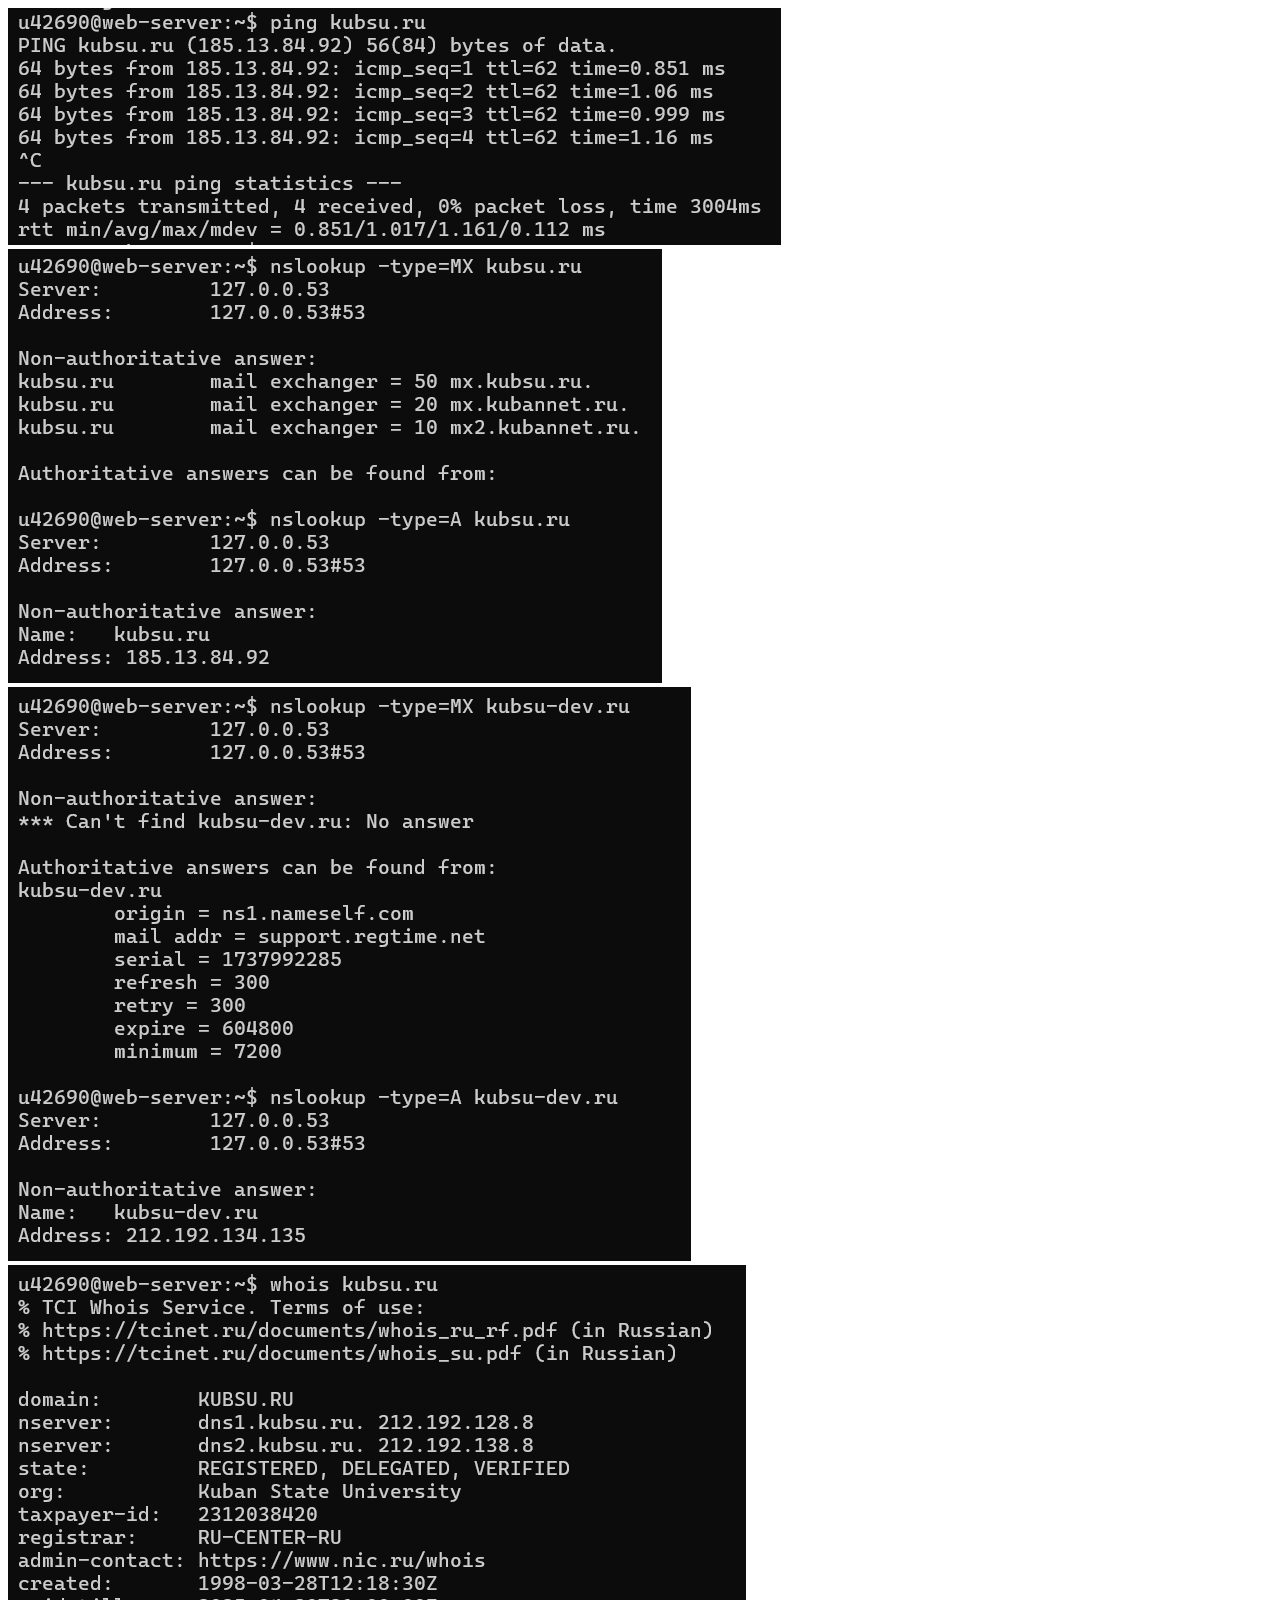
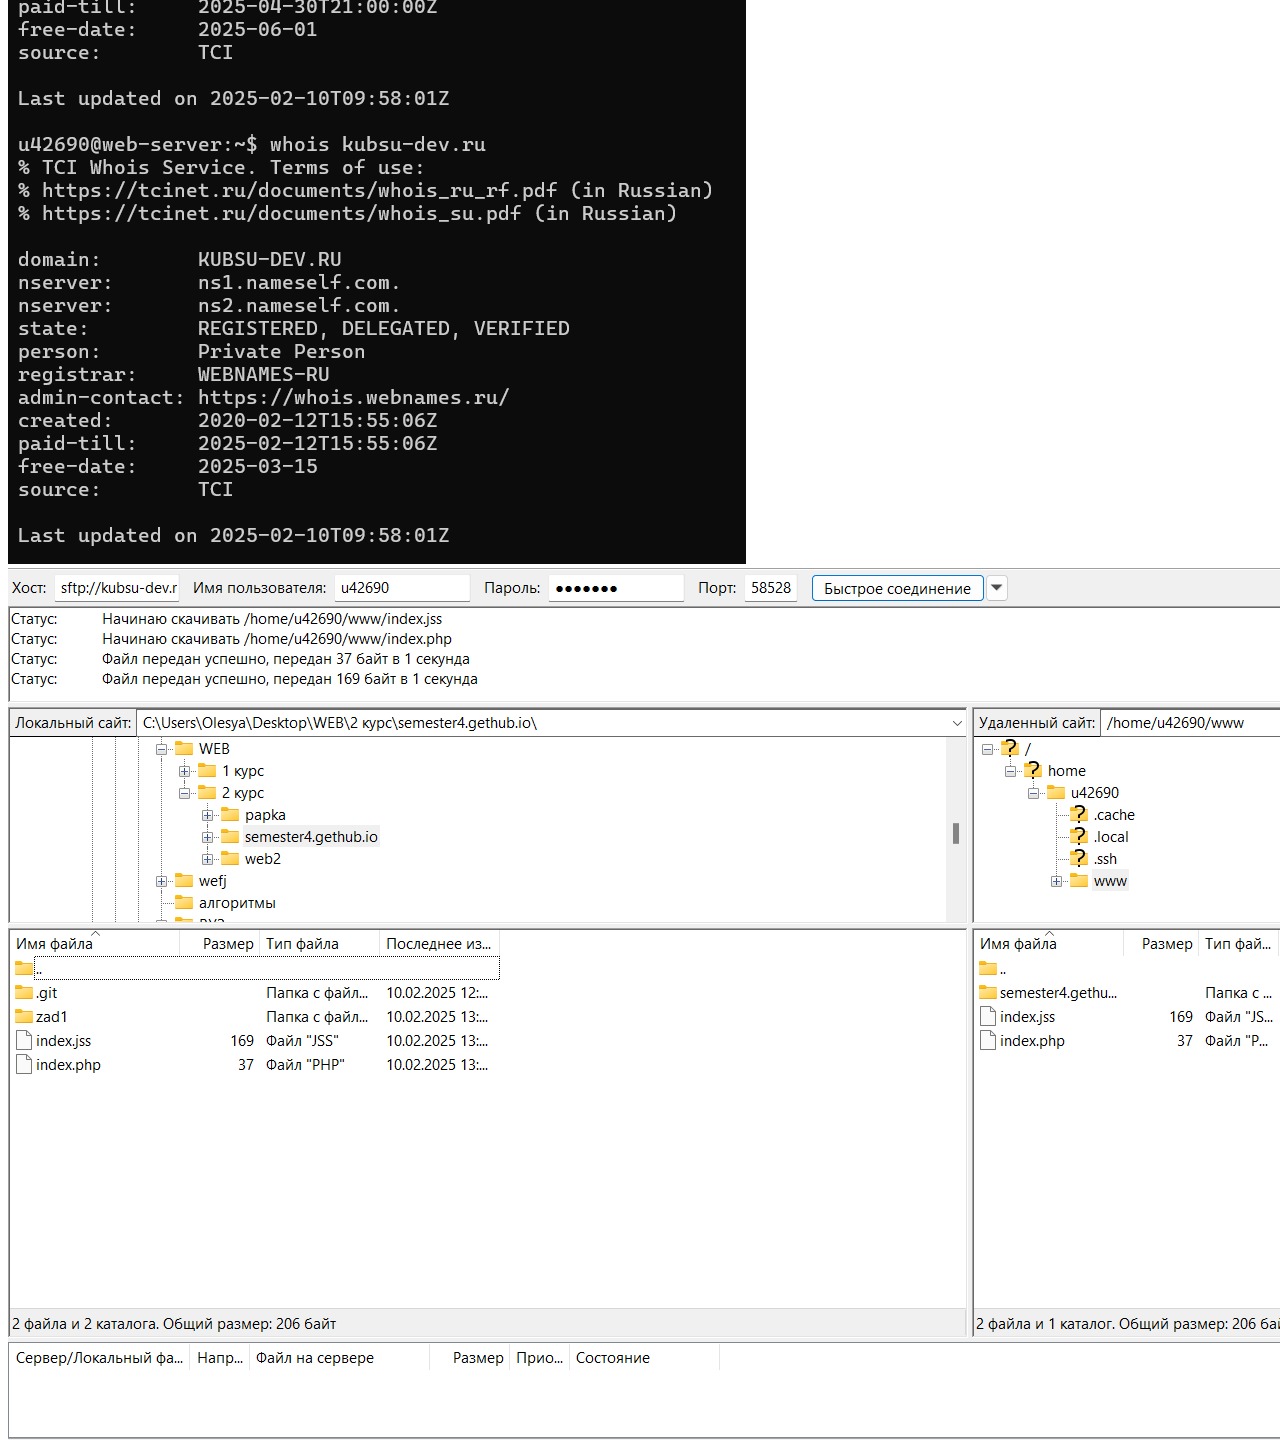
<file: zad1/index.html>
<!DOCTYPE html>

<html lang="ru">

  <head>
    <meta charset="utf-8" />
    <title>Сайт</title>
  </head>

  <body>
    <img src="1.png">
    <img src="2.png">
    <img src="3.png">
    <img src="4.png">
    <img src="5.png">
  </body>

</html>
</file>
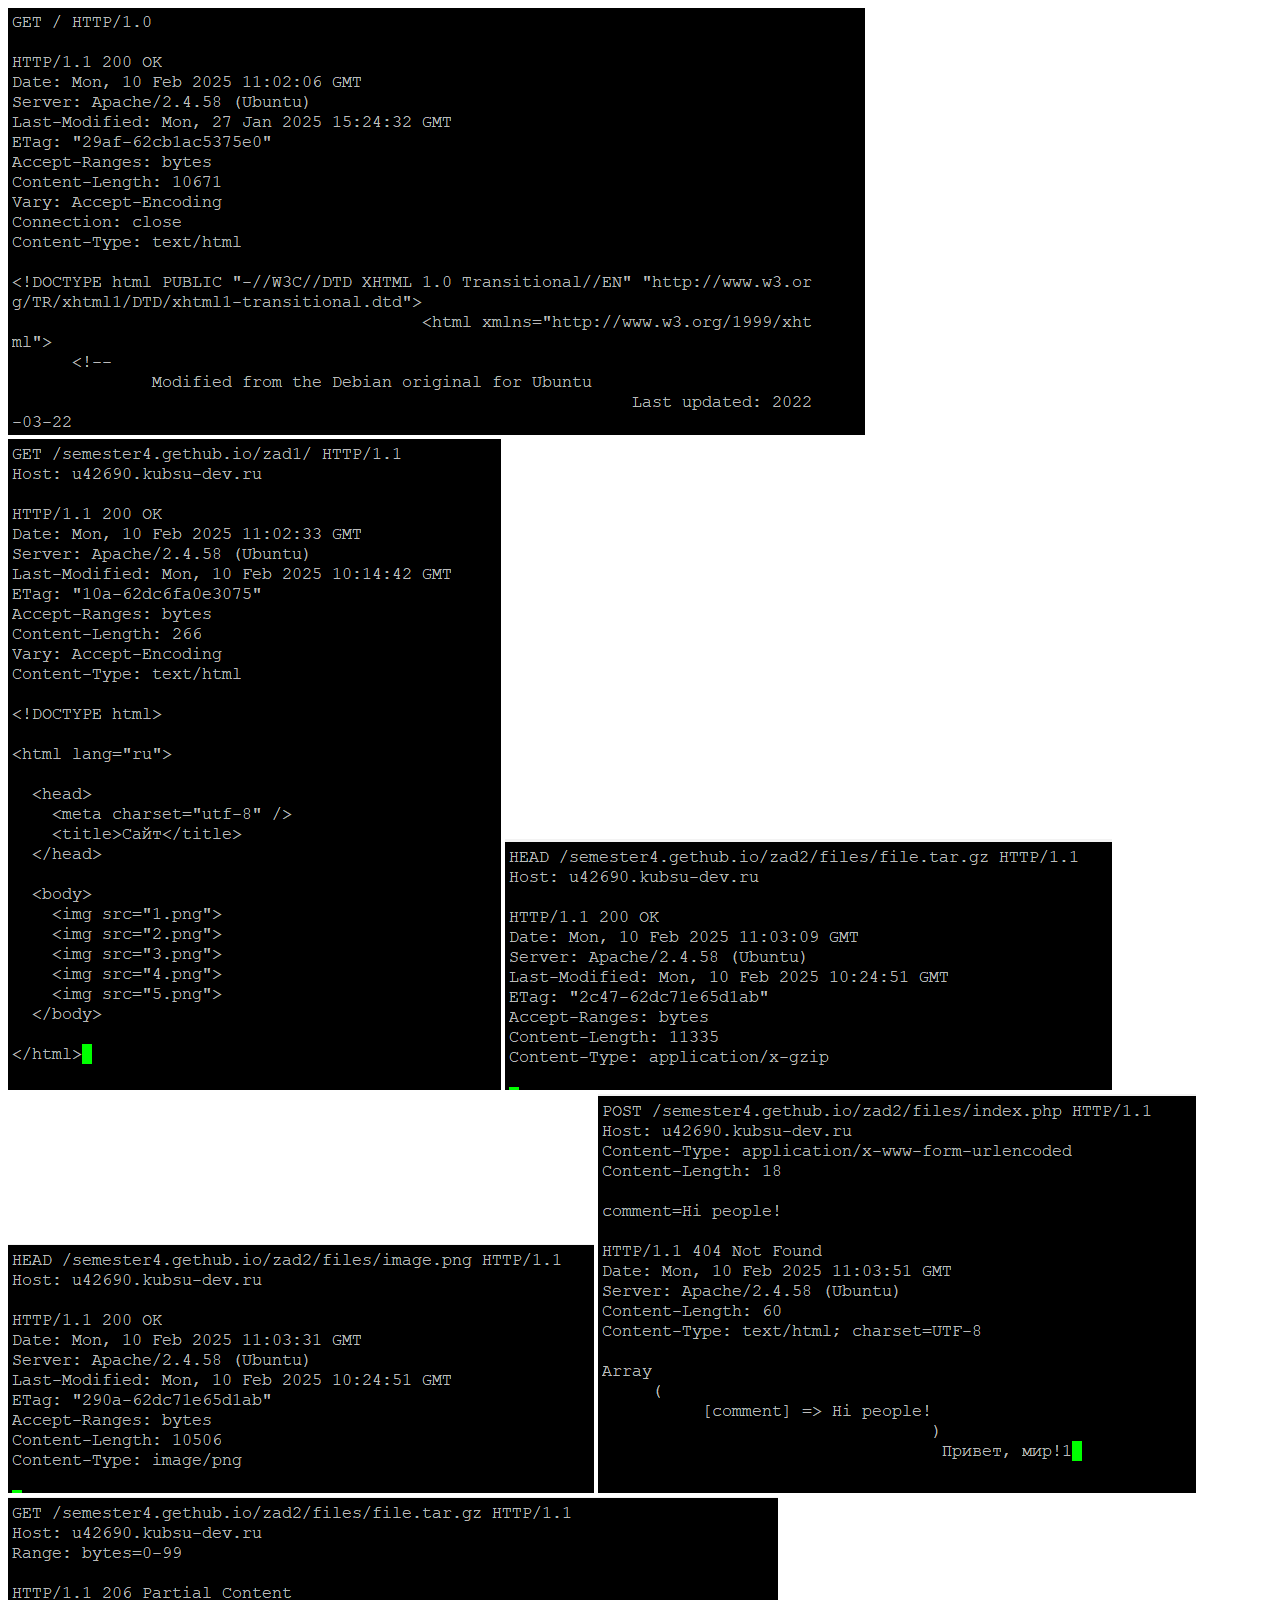
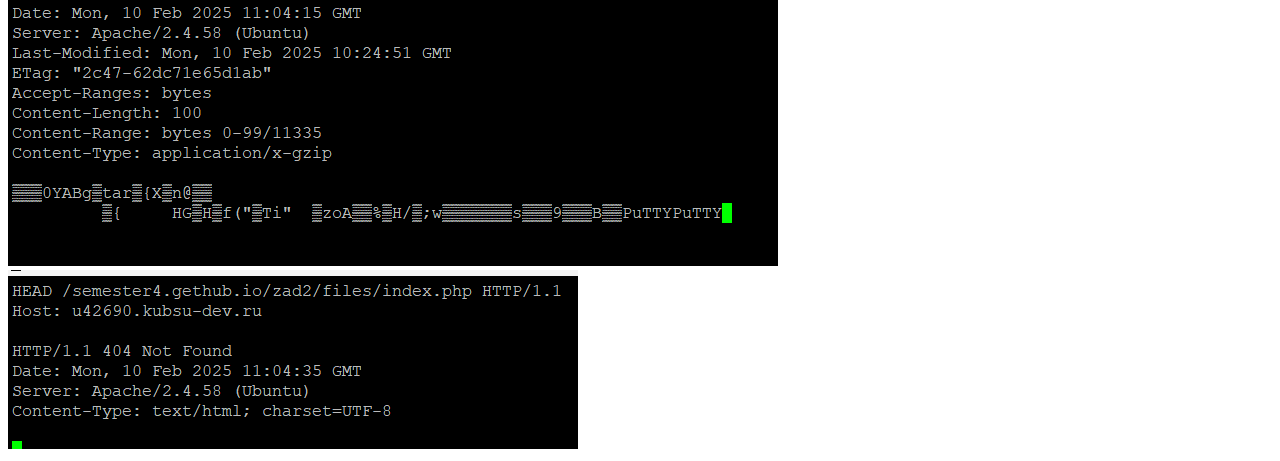
<file: zad2/index.html>
<!DOCTYPE html>

<html lang="ru">

  <head>
    <meta charset="utf-8" />
    <title>Сайт</title>
  </head>

  <body>
    <img src="1.png">
    <img src="2.png">
    <img src="3.png">
    <img src="4.png">
    <img src="5.png">
    <img src="6.png">
    <img src="7.png">
  </body>

</html>
</file>
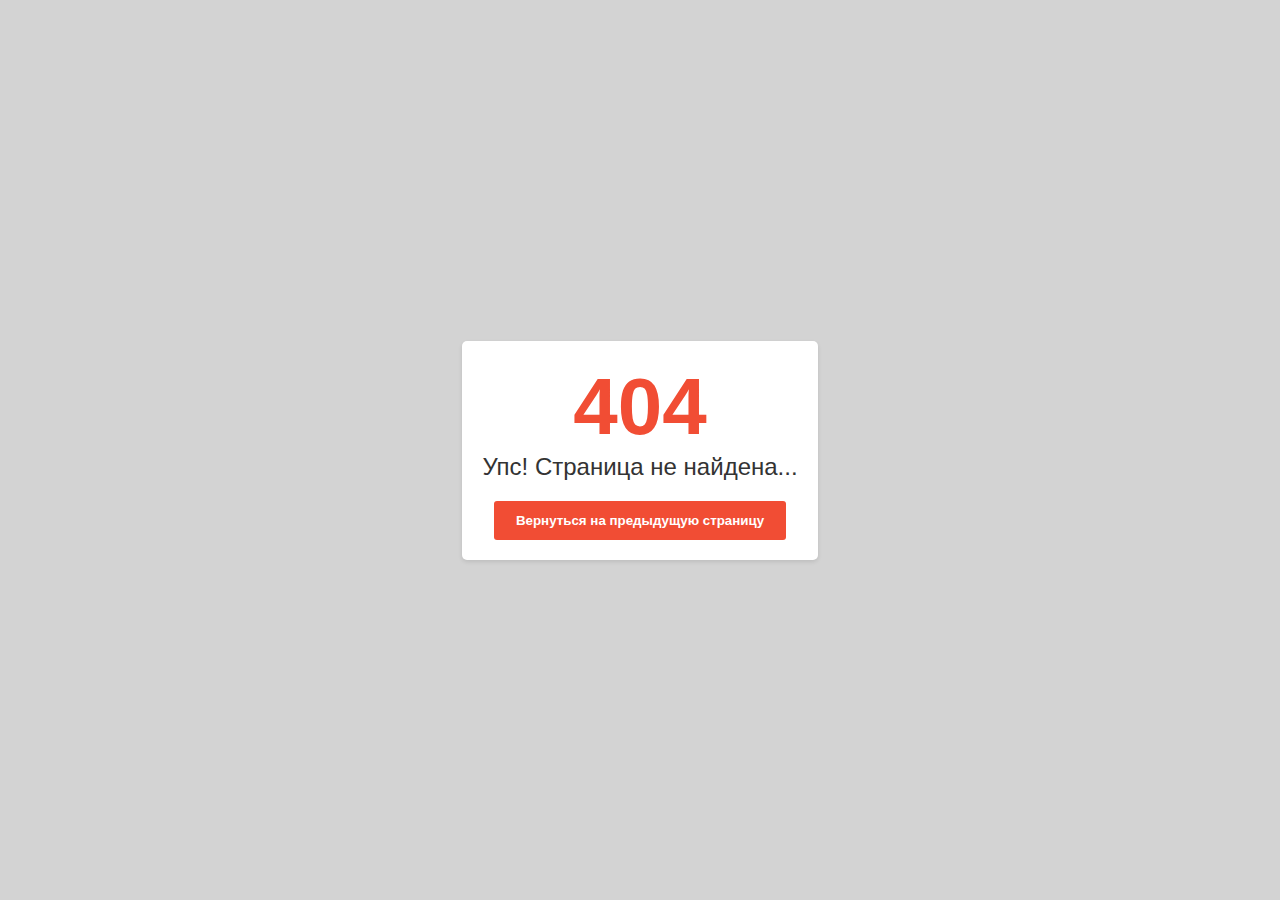
<file: pr/all files/ErrorPage/index.html>
<!DOCTYPE html>
<html lang="ru">

<head>
    <meta charset="UTF-8">
    <meta name="viewport" 
          content="width=device-width, 
                   initial-scale=1.0">
    <title> 404 страница не найдена </title>
    <link rel="stylesheet" href="style.css">
</head>

<body>
    <div class="error-container">
        <h1> 404 </h1>
        <p>
            Упс! Страница не найдена...
        </p>
        <input type="button" value="Вернуться на предыдущую страницу" onclick="history.go(-1)">
    </div>
</body>

</html>
</file>
<file: pr/all files/ErrorPage/style.css>
* {
    margin: 0;
    padding: 0;
    box-sizing: border-box;
}

body {
    font-family: Arial, sans-serif;
    background-color: #D3D3D3;
    display: flex;
    justify-content: center;
    align-items: center;
    height: 100vh;
}

.error-container {
    text-align: center;
    background-color: #fff;
    padding: 20px;
    border-radius: 5px;
    box-shadow: 0 2px 4px rgba(0, 0, 0, 0.1);
}

h1 {
    font-size: 5rem;
    color: #f14d34;
}

p {
    font-size: 1.5rem;
    color: #333;
    margin-bottom: 20px;
}

input {
    text-decoration: none;
    background-color: #f14d34;
    color: #fff;
    padding: 10px 20px;
    border-radius: 3px;
    border-color: #ffffff00;
    font-weight: bold;
    transition: background-color 0.3s ease;
}

input:hover {
    background-color: #f14d34;
}
</file>
